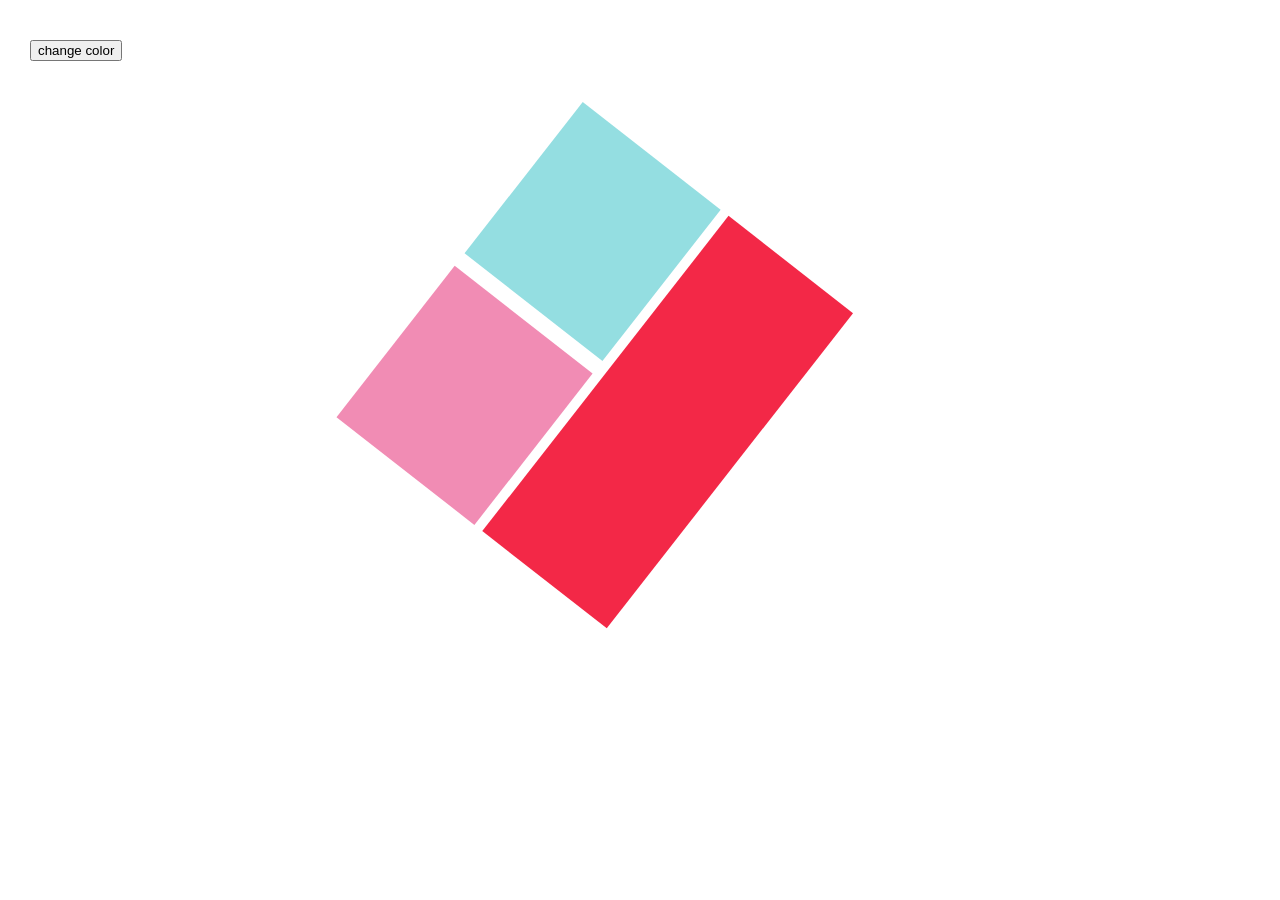
<file: Week 1/index.html>
<!DOCTYPE html>
<html>
<head>
	<link rel="stylesheet" type="text/css" href="style/style.css">
	<script type="text/javascript" src = "script/script.js"></script>
	<title>CC Lab JS Week 1</title>
</head>
	<div class = "parent">
		<div id = "div1"></div>
		<div id = "div2"></div>
		<div id = "div3"></div>
	</div>

	
<div class=button>
<button onclick="document.getElementById('div1').style.backgroundColor = '#449294' ">change color</button>
</div>



</body>
</html>
</file>
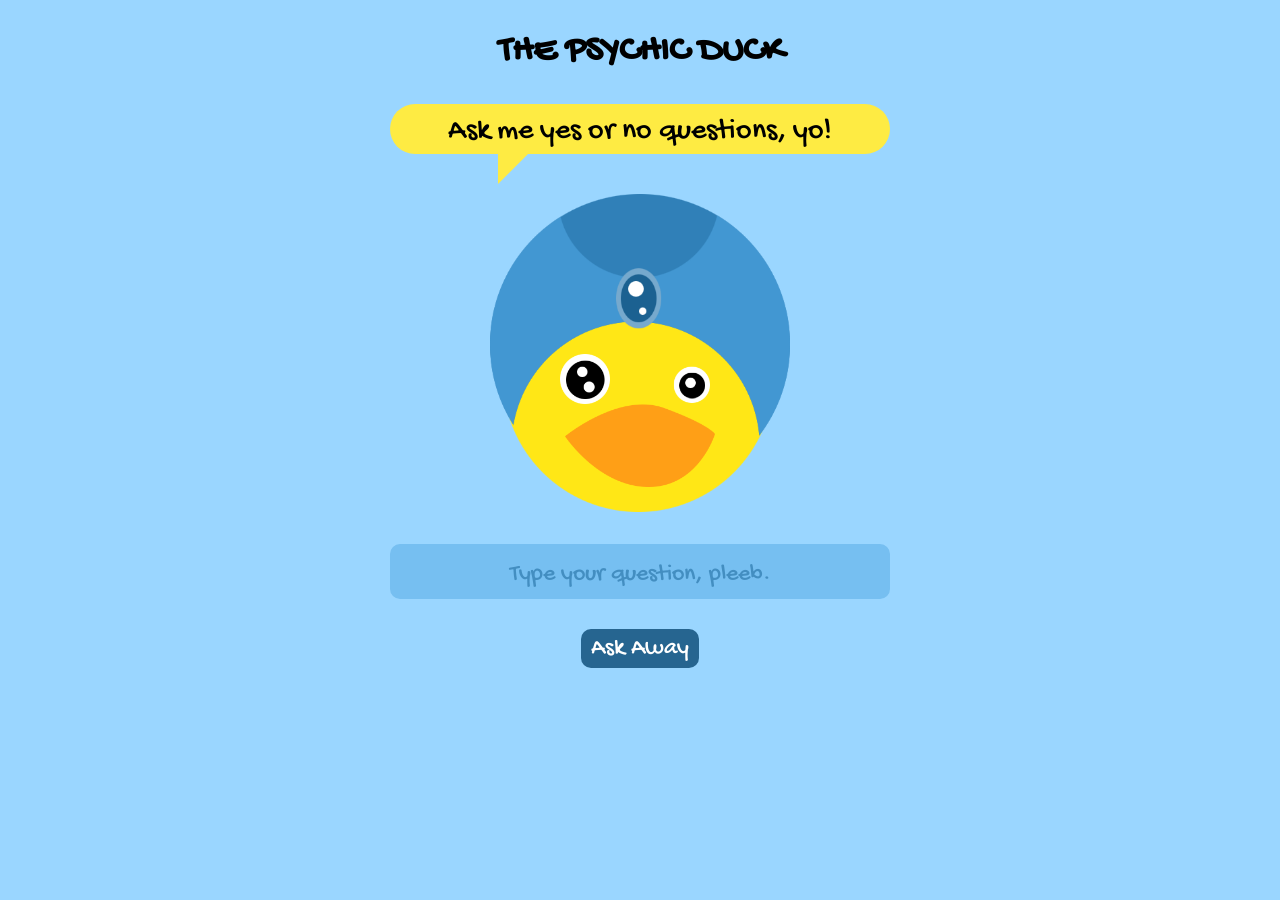
<file: Week 2/index.html>
<!DOCTYPE html>
<head>
	<title>The Psychic Duck</title>
	<link rel="stylesheet" type="text/css" href="assets/style/style.css">
</head>
<body>

<div id="wrapper">
	<h1>The Psychic Duck</h1>

	<!-- Speech Bubble -->
	<p id="speech">Ask me yes or no questions, yo!</p>

	<!-- Duck Face -->
	<div id="face">
	<div id="eyes"></div>
	<div id="beak"></div>
	</div>
			
	<!-- Ask Question Form -->	
	<div id="questionForm">
	<form>
	<input type="text" id="question" placeholder="Type your question, pleeb." />
	<div id="submit">Ask Away</div>
	</form>
	</div>
</div>
	<script src="assets/js/jquery-3.1.0.min.js"></script>

<!-- Linking Scripts -->
<script src="assets/js/script.js"></script>
</body>
</html>
</file>
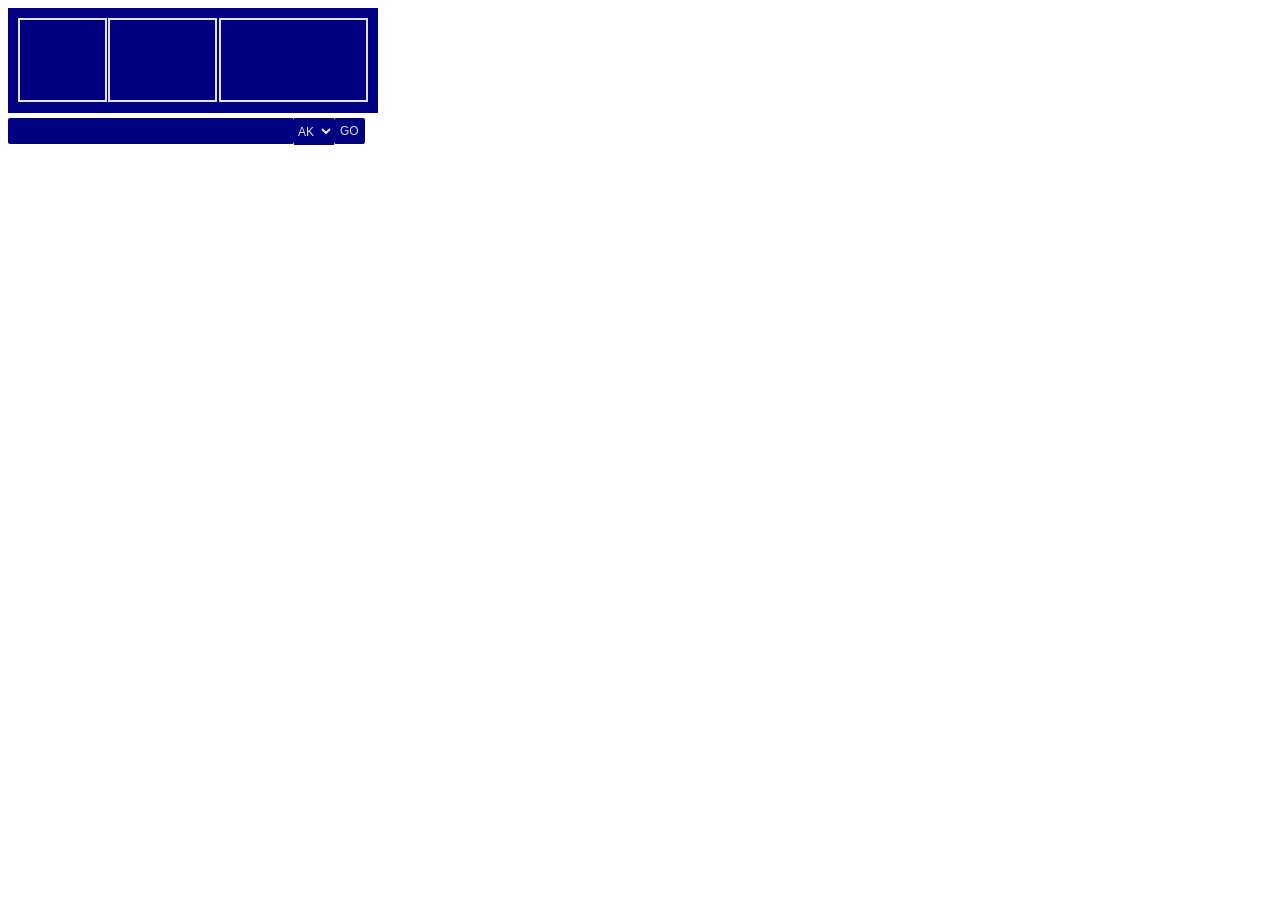
<file: week 3/Weather Underground/index.html>
<!doctype html>
<html lang="en">
<head>
	<meta charset="UTF-8" />
	<title>CCLab Week Three : Weather Widget</title>
	<link rel="stylesheet" type="text/css" href="style/style.css">
	<script src="https://ajax.googleapis.com/ajax/libs/jquery/1.11.1/jquery.min.js"></script>
	

</head>
<body>

	<div class="weatherWidget">

		<div class="currentWeather">

			<div class="weatherIcon">
			</div>
						
			<div class="text">
				<div class="temperature">
				</div>
				
				<div class="weather">
				</div>
			</div>
		</div>
	
		<form class="currentLocation">
			<input type="text" class="currentCity">
			<select class="currentState">
				<option value="AK">AK</option>
				<option value="AL">AL</option>
				<option value="AZ">AZ</option>
				<option value="AR">AR</option>
				<option value="CA">CA</option>
				<option value="CO">CO</option>
				<option value="CT">CT</option>
				<option value="DE">DE</option>
				<option value="FL">FL</option>
				<option value="GA">GA</option>
				<option value="HI">HI</option>
				<option value="IA">IA</option>
				<option value="ID">ID</option>
				<option value="IL">IL</option>
				<option value="IN">IN</option>
				<option value="KS">KS</option>
				<option value="LA">LA</option>
				<option value="MA">MA</option>
				<option value="MD">MD</option>
				<option value="ME">ME</option>
				<option value="MI">MI</option>
				<option value="MN">MN</option>
				<option value="MO">MO</option>
				<option value="MS">MS</option>
				<option value="MT">MT</option>
				<option value="NC">NC</option>
				<option value="ND">ND</option>
				<option value="NE">NE</option>
				<option value="NH">NH</option>
				<option value="NJ">NJ</option>
				<option value="NM">NM</option>
				<option value="NV">NV</option>
				<option value="NY">NY</option>
				<option value="OH">OH</option>
				<option value="OK">OK</option>
				<option value="OR">OR</option>
				<option value="PA">PA</option>
				<option value="RI">RI</option>
				<option value="SC">SC</option>
				<option value="SD">SD</option>
				<option value="TN">TN</option>
				<option value="TX">TX</option>
				<option value="UT">UT</option>
				<option value="VA">VA</option>
				<option value="VT">VT</option>
				<option value="WA">WA</option>
				<option value="WI">WI</option>
				<option value="WV">WV</option>
				<option value="WY">WY</option>
			</select>
			
			<input type="submit" id="submit" value="go">
		</form>
		
		
	</div>
	
	<script src="js/main.js"></script>
</body>
</html>
</file>
<file: Week 1/style/style.css>
.button{
	position:absolute;
	top:40px;
	left:30px;

}

.parent {
	position: relative;
	background-color: black;
	width: 400px;
	height: 350px;
	top: 20vh;
	left: 30vw;
}

#div1{
	position: relative;
	width: 100%;
	height: 45%;
	background-color: #F32847;
	margin-bottom: 10px;
}

#div2{
	position: relative;
	float: left;
	background-color: #94DEE1;
	width: 48%;
	height: 50%;
}

#div3{
	position: relative;
	float: right;
	background-color: #449294;
	width: 48%;
	height: 50%;
}
</file>
<file: Week 2/assets/style/style.css>
@import 'https://fonts.googleapis.com/css?family=Gochi+Hand';

* { margin:0; padding:0;}
body {
	color: #000;
	font-family: 'Gochi Hand', cursive;
	font-size:100%;
	background: #9ad6ff;
}
h1 {
	margin-bottom: 30px;
	font-size: 28pt;
	text-align: center;
	text-transform: uppercase;
}
#wrapper {
	position:relative;
	width:100%;
	max-width: 500px;
	height: calc(100vh - 60px);
	margin: 30px auto;
	padding: 0;
}

/* -- DUCK FACE -- */
#face {
	display:block;
	position:relative;
	margin:0 auto;
	width:300px;
	height:350px;
	background: url('../img/face.png') no-repeat;
	background-size:100% auto;
	z-index:1;
}
#eyes {
	display:block;
	position:absolute;
	top:160px;
	left:70px;
	margin:0 auto;
	width:50%;
	height:20%;
	background:url('../img/eyes.png') no-repeat;
	background-size:100% auto;
	z-index:2;
}
#beak {
	display:block;
	position:absolute;
	top:210px;
	left:25%;
	margin: 0 auto;
	width:50%;
	height:32%;
	background: url('../img/beak.png') no-repeat;
	background-size: 100% auto;
	z-index: 3;
}

/* -- speech bubble -- */
p#speech {
  position: relative;
  width: 100%;
  height: 40px;
  font-size:30px;
  text-align: center;
  padding-top:10px;
  background: #feeb43;
  border: 0;
  -webkit-border-radius: 30px;
  -moz-border-radius: 30px;
  border-radius: 30px;
  margin-bottom: 40px;
}
p#speech:after {
  content: '';
  position: absolute;
  width: 0;
  height: 0;
  left: 108px;
  top: 50px;
  border: 15px solid;
  border-color: #feeb43 transparent transparent #feeb43;
}

/*-- question form -- */
#questionForm { text-align: center; }
#questionForm input {
	margin: 0 0 30px 0;
	padding: 5px 10px 0;
	width: calc(100% - 20px);
	height: 50px;
	color: #266590;
	font-family: 'Gochi Hand', cursive;
	font-size: 24px;
	background: #76bff1;
	border: 0;
	border-radius: 10px;
	outline: none;
}
#submit {
	color:#fff;
	font-family: 'Gochi Hand', cursive;
	font-size:24px;
	background: #266590;
	border-radius: 10px;
	border:0;
	display:inline-block;
	padding:5px 10px;
	cursor:pointer;
}
#submit:hover {
	color:#266590;
	background:#fff;
}

/* --  webkit "hack" to style placeholder text -- */ 
::-webkit-input-placeholder { color: #438ec1; text-align: center;  }
:-moz-placeholder { color: #438ec1; text-align: center;  }
::-moz-placeholder { color: #438ec1; text-align: center;  }
:-ms-input-placeholder { color: #438ec1; text-align: center;  }
</file>
<file: week 3/Weather Underground/style/style.css>
.weatherWidget{
	width: 360px;
	height: 105px;
	padding-right:10px;
	position: absolute;
	background-color: navy;
}

.weatherIcon{
	height: 80px;
	width: 85px;
	margin: 10px 0px 0px 10px;
	border: 2px solid #e2e2e2;
}

.weatherIcon img{
	display: block;
	margin-left: auto;
	margin-right: auto;
	margin-top: 15px;
	vertical-align: middle;

}

.text {
	width: 260px;
	height: 85px;
	margin-top: -84px;
	float:right;
}

.weather {
	width: 145px;
	height: 80px;
	float: right;
	font-size: 25px;
	color: #e2e2e2;
	font-family: Arial Black, sans-serif;
	text-transform: uppercase;
	text-align: center;
	vertical-align: middle;
		border: 2px solid #e2e2e2;

}

.temperature {
	width: 105px;
	height: 75px;
	font-size: 40px;
	padding-top: 5px;
	float: left;
	color: #e2e2e2;
	font-family: Arial Black, sans-serif;
	text-align: center;
	text-transform: uppercase;
	border: 2px solid #e2e2e2;

	

}

.currentLocation{
	margin-top: 10px;
	width:105%;
	padding: 5px;
	float: left;
	background-color: white;
	
}

.currentCity{
	width: 282px;
	height: 24px;
	font-size: 15px;
	margin-left: -5px;
	float: left;
	font-family: Arial, sans-serif;
	color: #e2e2e2;
	background-color: navy;
	border: none;
	border-radius: 2px;
	text-transform: capitalize;
}

.currentCity:focus{
	outline: none;
}

.currentState{
	height:27px;
	float: left;
	font-size: 12px;
	font-family: Arial, sans-serif;
	color: #e2e2e2;
	background-color: navy;
	border: none;
	

}

.currentState:focus{
	outline: none;
}

#submit{
	height: 26px;
	margin-right: 5px;
	font-size: 12px;
	text-transform: uppercase;
	color: #e2e2e2;
	background-color: navy;
	border: none;
	border-radius: 2px;
	
}

#submit:focus{
	outline: none;
}
</file>
